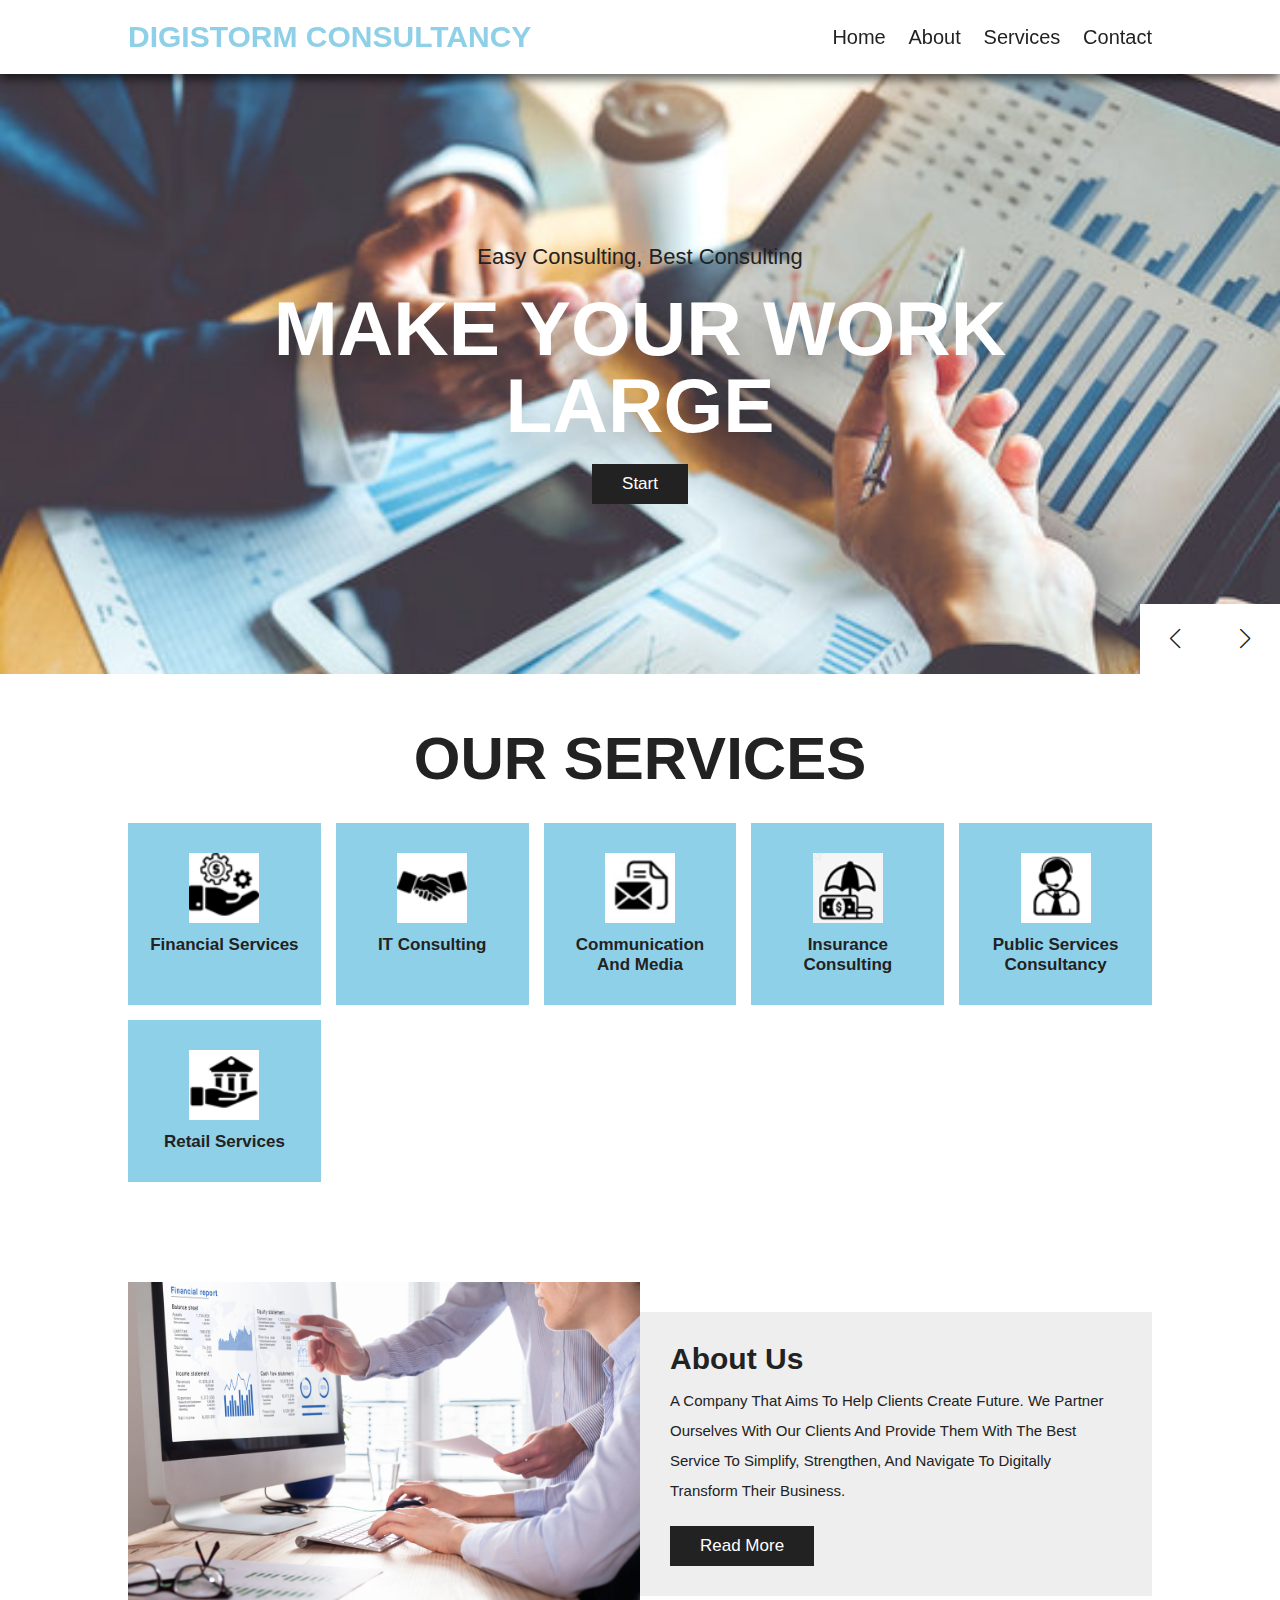
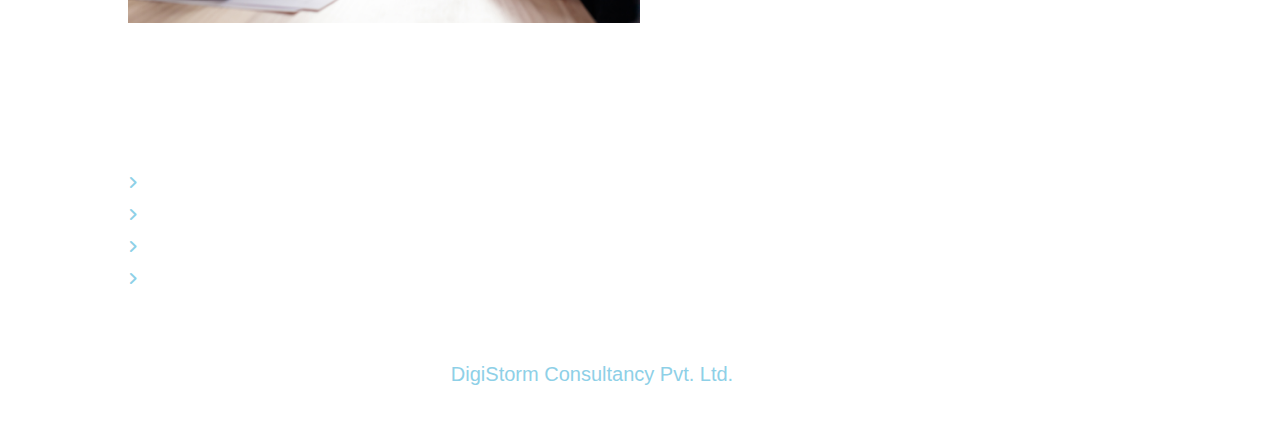
<file: index.html>
<!DOCTYPE html>
<html lang="en">
<head>
    <meta charset="UTF-8">
    <meta http-equiv="X-UA-Compatible" content="IE=edge">
    <meta name="viewport" content="width=device-width, initial-scale=1.0">

   <!-- Swiper css link -->
   <link rel="stylesheet" href="https://cdn.jsdelivr.net/npm/swiper@8/swiper-bundle.min.css" />
    
   <link rel="icon" type="image/png" sizes="16x16" href="favicon-16x16.png">
   <link rel="icon" type="image/png" sizes="32x32" href="favicon-32x32.png">
   
   <!-- Font Awesome cdn link -->
   <link rel="stylesheet" href="https://cdnjs.cloudflare.com/ajax/libs/font-awesome/6.2.1/css/all.min.css">
   <!-- custom css link -->
   <link rel="stylesheet" href="style.css">
    
    <title>DIGISTORM CONSULTANCY</title>
</head>
<body>

<!-- Header section starts -->

<section class="header">
    <a href="index.html" class="logo">DIGISTORM CONSULTANCY</a>

    <nav class="navbar">
        <a href="index.html">Home</a>
        <a href="about.html">About</a>
        <a href="services.html">Services</a>
        <a href="contact.html">Contact</a>
    </nav>

    <div id="menu-btn" class="fas fa-bars"></div>
</section>

<!-- Header section ends -->

<!-- Home Section Starts -->

<section class="home">

    <div class="swiper home-slider">

        <div class="swiper-wrapper">

            <div class="swiper-slide slide" style="background: url(headerhome.jpg) no-repeat">
                <div class="content">
                    <span>Easy Consulting, Best Consulting</span>
                    <h3>Make your work large</h3>
                    <a href="services.html" class="btn">Start</a>
                </div>
            </div>

            <div class="swiper-slide slide" style="background: url(aboutheader2.jpg\ .jpg) no-repeat">
                <div class="content">
                    <span>Good Advices, Quality Advices</span>
                    <h3>A place to grow</h3>
                    <a href="services.html" class="btn">Start</a>
                </div>
            </div>

            <div class="swiper-slide slide" style="background: url(aboutheader.jpg) no-repeat">
                <div class="content">
                    <span>Start it, Build it</span>
                    <h3>Journey to develop </h3>
                    <a href="services.html" class="btn">Start</a>
                </div>
            </div>

        </div>

        <div class="swiper-button-next"></div>
        <div class="swiper-button-prev"></div>
    </div>
</section>
<!-- Home section ends -->

<!-- Services Section Starts -->

<section class="services">

    <h1 class="heading-title"> Our Services </h1>

    <div class="box-container">

        <div class="box">
            <img src="financialservices.png" alt="">
            <h3>Financial Services</h3>
        </div>

        <div class="box">
            <img src="consulting.png" alt="">
            <h3>IT Consulting</h3>
        </div>

        <div class="box">
            <img src="commmedia.png" alt="">
            <h3>Communication and Media</h3>
        </div>

        <div class="box">
            <img src="insurance.png" alt="">
            <h3>Insurance Consulting</h3>
        </div>

        <div class="box">
            <img src="publicservices.png" alt="">
            <h3>Public Services Consultancy</h3>
        </div>

        <div class="box">
            <img src="retail.png" alt="">
            <h3>Retail Services</h3>
        </div>
    </div>
</section>
<!-- Services Section Ends -->

<!-- Home About Section Starts -->
<section class="home-about">

    <div class="image">
        <img src="Abouthome.jpg" alt="">
    </div>

    <div class="content">
        <h3>About Us</h3>
        <p>A company that aims to help clients create future. We partner 
           ourselves with our clients and provide them 
           with the best service to simplify, strengthen, and navigate 
           to digitally transform their business.</p>
        <a href="about.html" class="btn">Read More</a>
    </div>
</section>
<!-- Home About Section Ends -->


<!-- Footer section starts -->
<section class="footer">

    <div class="box-container">

        <div class="box">
            <h3>Quick links</h3>
            <a href="index.html"><i class="fas fa-angle-right"></i>Home</a>
            <a href="about.html"><i class="fas fa-angle-right"></i>About</a>
            <a href="services.html"><i class="fas fa-angle-right"></i>Services</a>
            <a href="contact.html"><i class="fas fa-angle-right"></i>Contact</a>
        </div>
    </div>

    <div class="credit">Created by <span>DigiStorm Consultancy Pvt. Ltd. </span> | All Rights Reserved |</div>
</section>
<!-- Footer section ends -->










<!-- Swiper JS Link -->
<script src="https://cdn.jsdelivr.net/npm/swiper@8/swiper-bundle.min.js"></script>

<!-- JQuery -->
<script src="script.js"></script>

</body>
</html>
</file>
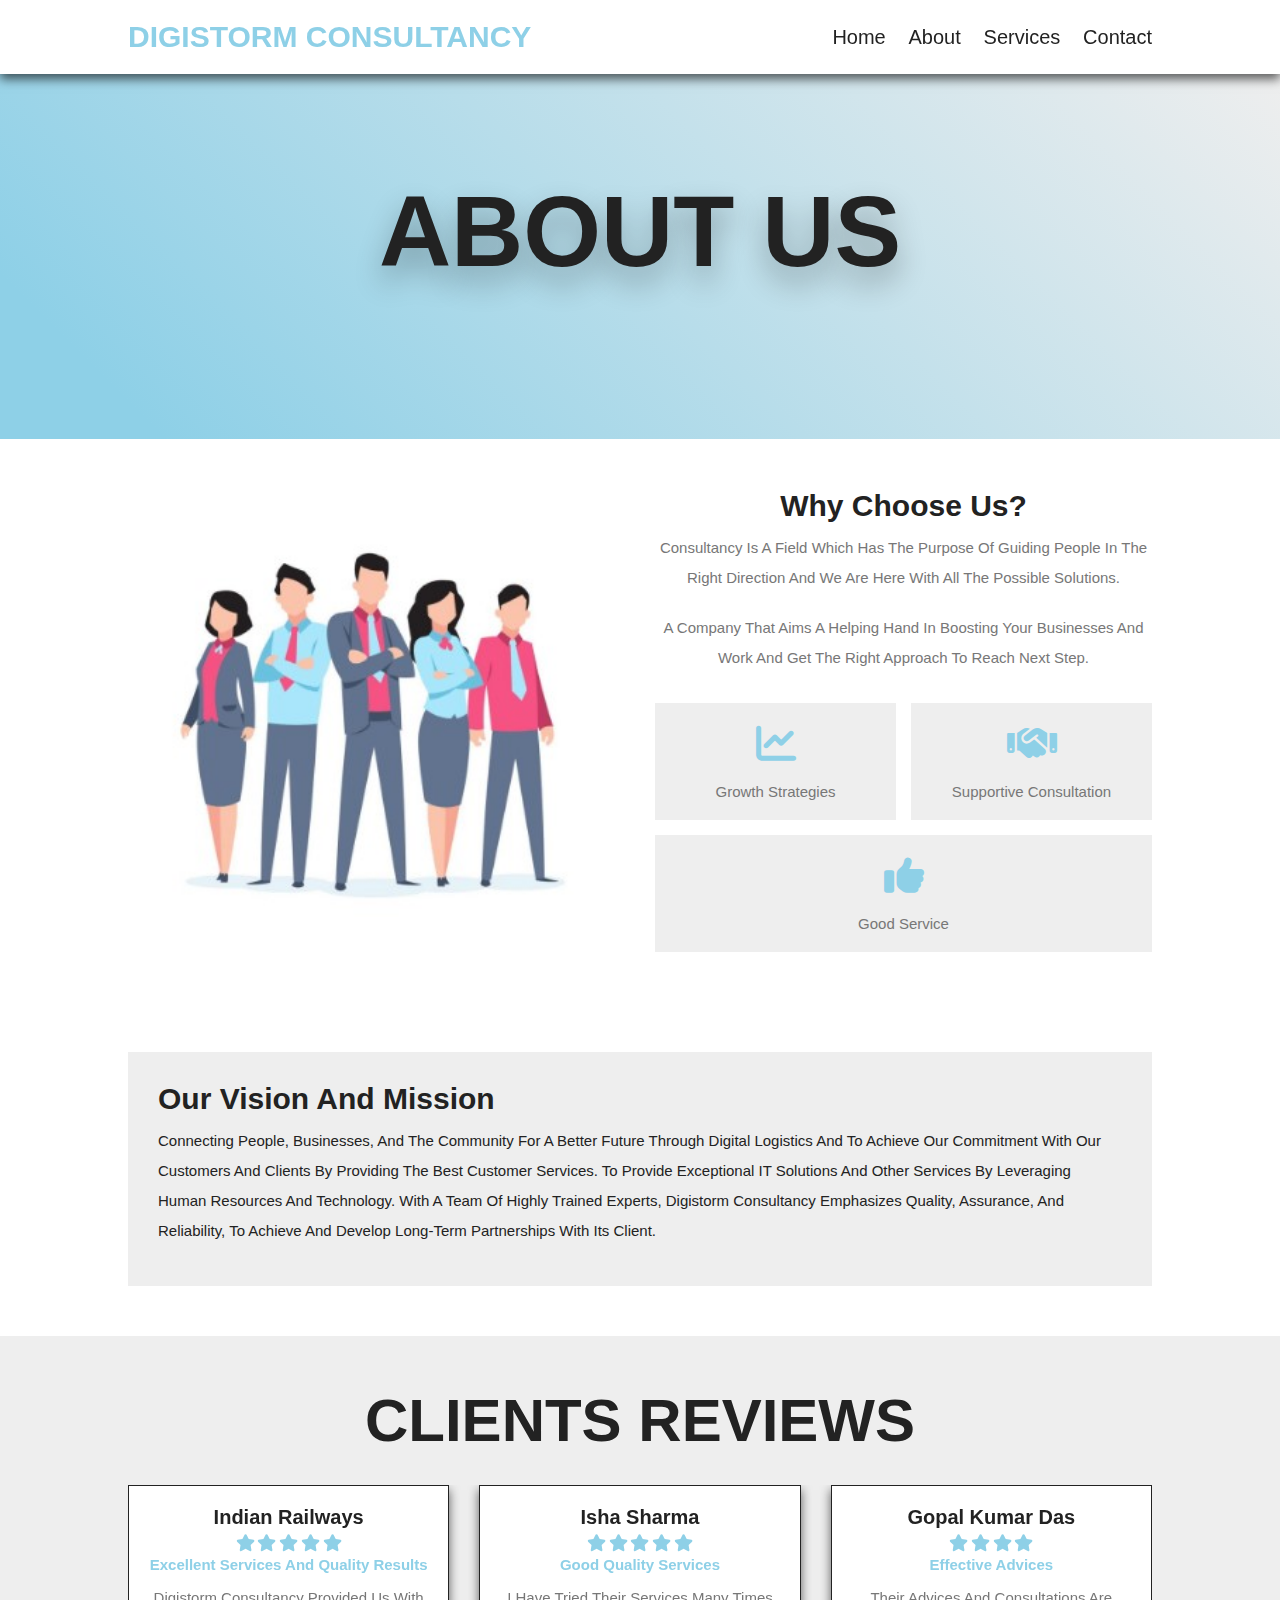
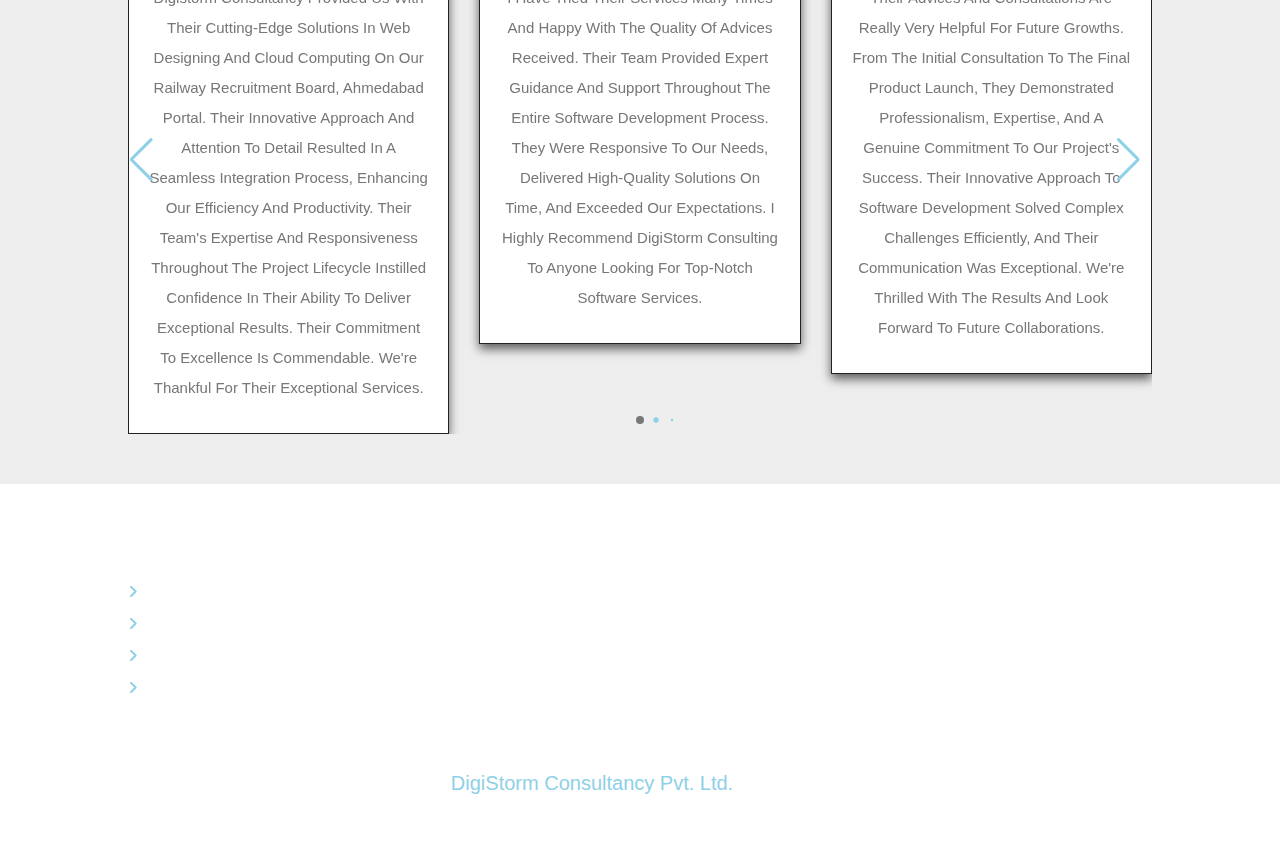
<file: about.html>
<!DOCTYPE html>
<html lang="en">
<head>
    <meta charset="UTF-8">
    <meta http-equiv="X-UA-Compatible" content="IE=edge">
    <meta name="viewport" content="width=device-width, initial-scale=1.0">

   <!-- Swiper css link -->
   <link rel="stylesheet" href="https://cdn.jsdelivr.net/npm/swiper@8/swiper-bundle.min.css" />
    

   <!-- Font Awesome cdn link -->
   <link rel="stylesheet" href="https://cdnjs.cloudflare.com/ajax/libs/font-awesome/6.2.1/css/all.min.css">
   <!-- custom css link -->
   <link rel="stylesheet" href="style.css">
    
    <title>DigiStorm Consultancy</title>
</head>
<body>

<!-- Header section starts -->
<section class="header">
    <a href="index.html" class="logo">DigiStorm Consultancy</a>

    <nav class="navbar">
        <a href="index.html">Home</a>
        <a href="about.html">About</a>
        <a href="services.html">Services</a>
        <a href="contact.html">Contact</a>
    </nav>

    <div id="menu-btn" class="fas fa-bars"></div>
</section>

<!-- Header section ends -->


<div class="heading">
    <h1>About Us</h1>
</div>

<section class="about">

    <div class="image">
        <img src="Aboutpage.jpg" alt="">
    </div>

    <div class="content">
        <h3>Why Choose Us?</h3>
        <p>Consultancy is a field which has the purpose of guiding people in the right direction and we are here 
        with all the possible solutions.</p>
        <p>A company that aims a helping hand in boosting your businesses and work and get the right approach 
        to reach next step.</p>
        <div class="icons-container">
            <div class="icons">
                <i class="fa fa-line-chart" aria-hidden="true"></i>
                <span>Growth Strategies</span>
            </div>
            <div class="icons">
                <i class="fas fa-handshake"></i>
                <span>Supportive Consultation</span>
            </div>
            <div class="icons">
                <i class="fa-solid fa-thumbs-up"></i>
                <span>Good Service</span>
            </div>
        </div>
    </div>
</section>


<!-- Vission and Mission Section -->
<section class="vision">
    
    <div class="content">
    <h3>Our Vision and Mission</h3>
    <p>Connecting people, businesses, and the community 
    for a better future through digital logistics and to 
    achieve our commitment with our customers and clients 
    by providing the best customer services. To provide exceptional 
    IT solutions and other services by leveraging human resources 
    and technology. With a team of highly trained experts, 
    Digistorm Consultancy emphasizes quality, assurance, and 
    reliability, to achieve and develop long-term partnerships with its client.</p>
</div>

</section>

<!-- Vission and Mission Section -->

<!-- Reviews Section Starts -->
<section class="reviews">

    <h1 class="heading-title"> Clients Reviews</h1>

    <div class="swiper reviews-slider">

        <div class="swiper-wrapper">

            <div class="swiper-slide slide">
                <h3>Indian Railways</h3>
                <div class="stars">
                    <i class="fas fa-star"></i>
                    <i class="fas fa-star"></i>
                    <i class="fas fa-star"></i>
                    <i class="fas fa-star"></i>
                    <i class="fas fa-star"></i>
                </div>                
                <span>Excellent Services and Quality results</span>
                <p>Digistorm Consultancy provided us with their cutting-edge 
                    solutions in web designing and cloud computing on our Railway Recruitment Board, 
                    Ahmedabad portal. Their innovative approach and attention 
                    to detail resulted in a seamless integration process, enhancing 
                    our efficiency and productivity. Their team's expertise and responsiveness throughout the project 
                    lifecycle instilled confidence in their ability to deliver exceptional results. Their commitment to excellence is commendable. 
                    We're thankful for their exceptional services.</p>
                
            </div>

            <div class="swiper-slide slide">
                <h3>Isha Sharma</h3>    
                <div class="stars">
                    <i class="fas fa-star"></i>
                    <i class="fas fa-star"></i>
                    <i class="fas fa-star"></i>
                    <i class="fas fa-star"></i>
                    <i class="fas fa-star"></i>
                </div>
                <span>Good quality services</span>
                <p>I have tried their services many times 
                and happy with the quality of advices received. 
                Their team provided expert guidance and support 
                throughout the entire software development process. They were responsive to our needs, 
                delivered high-quality solutions on time, and exceeded our expectations. 
                I highly recommend DigiStorm Consulting to anyone looking for top-notch software services.</p>
                            
            </div>

            <div class="swiper-slide slide">
                <h3>Gopal Kumar Das</h3>
                <div class="stars">
                    <i class="fas fa-star"></i>
                    <i class="fas fa-star"></i>
                    <i class="fas fa-star"></i>
                    <i class="fas fa-star"></i>
                </div>                
                <span>Effective advices</span>
                <p>Their advices and consultations are really very 
                helpful for future growths. From the initial consultation to the final product launch, 
                they demonstrated professionalism, expertise, and a genuine commitment to our project's success. 
                Their innovative approach to software development solved complex challenges efficiently, and their 
                communication was exceptional. We're thrilled with the results and look forward to future collaborations.</p>
                
            </div>

            <div class="swiper-slide slide">
                <h3>Radhika Shah</h3>
                <div class="stars">
                    <i class="fas fa-star"></i>
                    <i class="fas fa-star"></i>
                    <i class="fas fa-star"></i>
                    <i class="fas fa-star"></i>
                    <i class="fas fa-star"></i>
                </div>                
                <span>Good Customer Service</span>
                <p>Good service and consultations received and 
                very well management. Their attention to detail, technical prowess, and 
                dedication to understanding our unique needs were impressive. 
                The entire process was smooth and hassle-free, and we couldn't be 
                happier with the outcome. We wholeheartedly endorse DigiStorm Consulting for any software consulting needs</p>
                
            </div>

            <div class="swiper-slide slide">
                <h3>Anjali Verma</h3>
                <div class="stars">
                    <i class="fas fa-star"></i>
                    <i class="fas fa-star"></i>
                    <i class="fas fa-star"></i>
                    <i class="fas fa-star"></i>
                    <i class="fas fa-star"></i>
                </div>                
                <span>Very Supportive</span>
                <p>Tried their services many times and always a positive outcome.
                    The level of professionalism and expertise they demonstrated throughout 
                    the project was unparalleled. We're incredibly grateful for their contributions 
                    and highly recommend their services to others.
                </p>
                
            </div>

            <div class="swiper-slide slide">
                <h3>Parth Patel</h3>    
                <div class="stars">
                    <i class="fas fa-star"></i>
                    <i class="fas fa-star"></i>
                    <i class="fas fa-star"></i>
                    <i class="fas fa-star"></i>
                </div>                
                <span>Qualtiy advices received and good customer service</span>
                <p>I highly recommend their services for good and qualtiy consulting on many topics.
                    Their team not only helped us build a robust software platform but also provided invaluable 
                    strategic guidance that propelled our growth. They truly invested in our success, going above 
                    and beyond to ensure our satisfaction. With DigiStorm Consulting, you're gaining a trusted partner in your journey.
                </p>
                
            </div>

        </div>
        <div class="swiper-pagination"></div>
        <div class="swiper-button-next"></div>
        <div class="swiper-button-prev"></div>
    </div>
</section>

<!-- Reviews Section Ends -->



<!-- Footer section starts -->
<section class="footer">

    <div class="box-container">

        <div class="box">
            <h3>Quick links</h3>
            <a href="index.html"><i class="fas fa-angle-right"></i>Home</a>
            <a href="about.html"><i class="fas fa-angle-right"></i>About</a>
            <a href="services.html"><i class="fas fa-angle-right"></i>Services</a>
            <a href="contact.html"><i class="fas fa-angle-right"></i>Contact</a>
        </div>
    </div>

    <div class="credit">Created by <span>DigiStorm Consultancy Pvt. Ltd. </span> | All Rights Reserved |</div>
</section>
<!-- Footer section ends -->





<!-- Swiper JS Link -->
<script src="https://cdn.jsdelivr.net/npm/swiper@8/swiper-bundle.min.js"></script>

<!-- JQuery -->
<script src="script.js"></script>

</body>
</html>
</file>
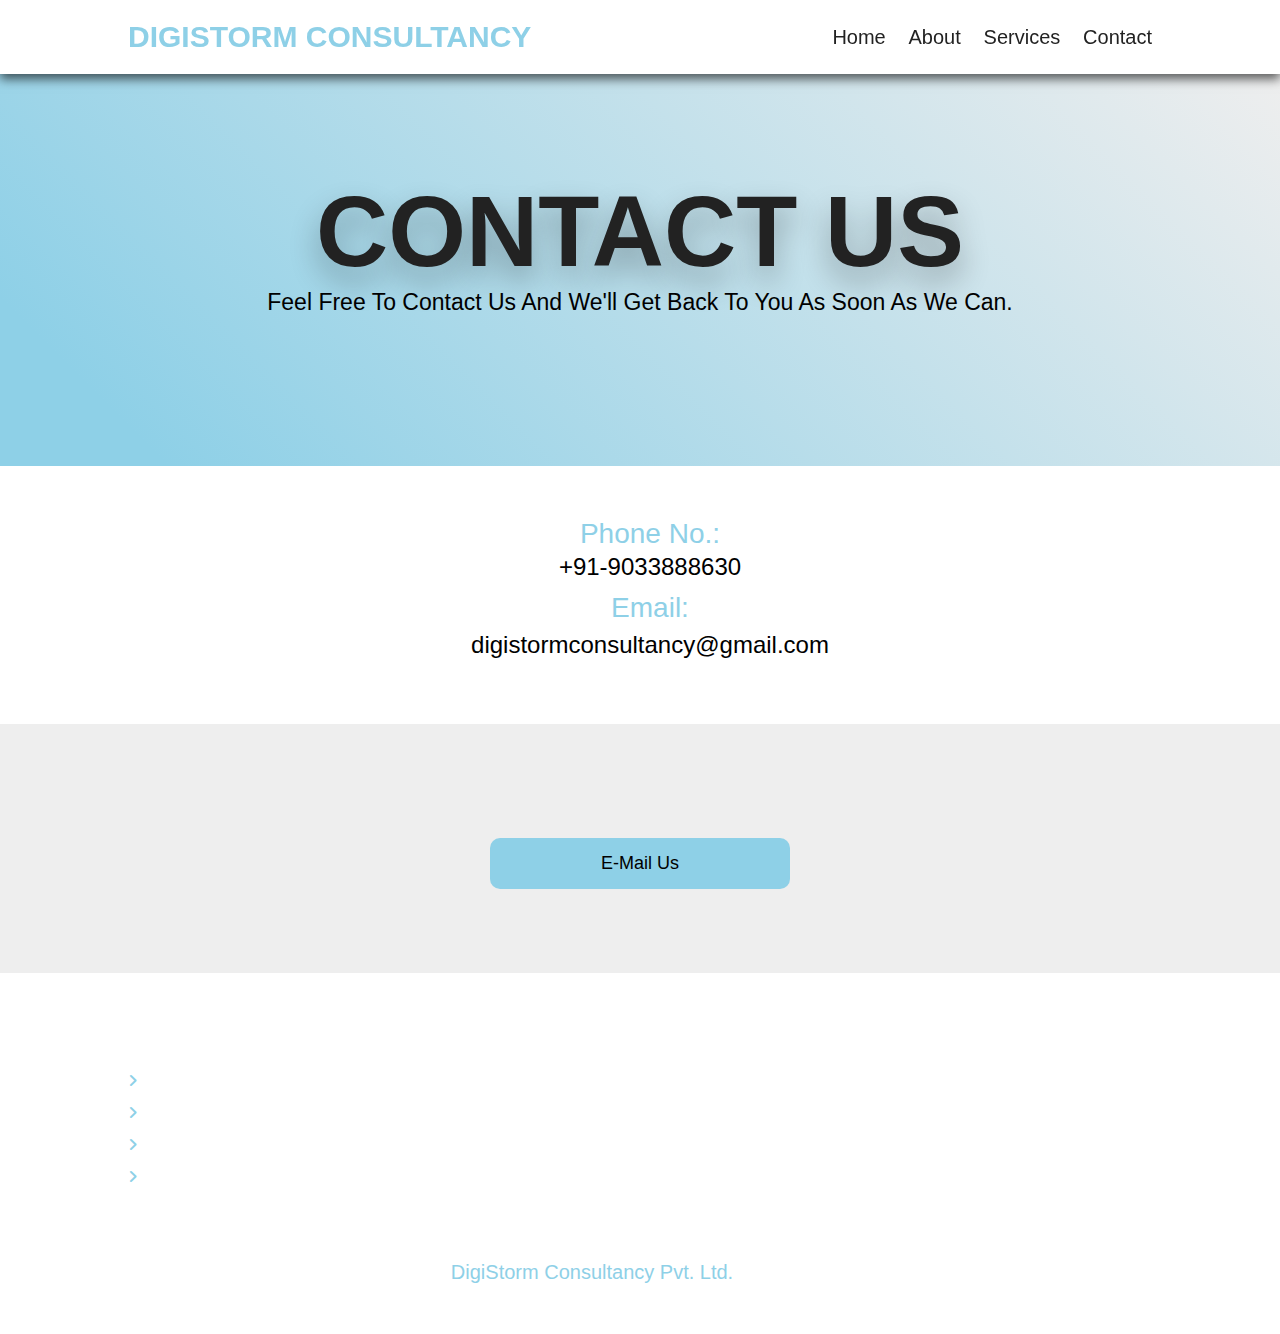
<file: contact.html>
<!DOCTYPE html>
<html lang="en">
<head>
    <meta charset="UTF-8">
    <meta http-equiv="X-UA-Compatible" content="IE=edge">
    <meta name="viewport" content="width=device-width, initial-scale=1.0">

   <!-- Swiper css link -->
   <link rel="stylesheet" href="https://cdn.jsdelivr.net/npm/swiper@8/swiper-bundle.min.css" />
    
   <link rel="icon" type="image/x-icon" href="">
   <!-- Font Awesome cdn link -->
   <link rel="stylesheet" href="https://cdnjs.cloudflare.com/ajax/libs/font-awesome/6.2.1/css/all.min.css">
   <!-- custom css link -->
   <link rel="stylesheet" href="style.css">
    
    <title>DigiStorm Consultancy</title>
</head>
<body>
    
<!-- Header section starts -->

<section class="header">
    <a href="index.html" class="logo">DigiStorm Consultancy</a>

    <nav class="navbar">
        <a href="index.html">Home</a>
        <a href="about.html">About</a>
        <a href="services.html">Services</a>
        <a href="contact.html">Contact</a>
    </nav>

    <div id="menu-btn" class="fas fa-bars"></div>
</section>

<!-- Header section ends -->


<div class="heading">
    <h1>Contact Us</h1>
    <h5>Feel free to contact us and we'll get back to you as soon as we can.</h5>
</div>

<section class="Contact">
    
    <div class="Container">
        <div class="contactInfo">
            <div class="Box">
                <div class="text">
                    <h3>Phone No.:</h3>
                    <p>+91-9033888630</p>
                </div>
            </div>

            <div class="Box">
                <div class="text">
                    <h3>Email:</h3>
                    <p>digistormconsultancy@gmail.com</p>
                </div>
            </div>
        </div>

</section>
    


<!-- Contacts Starts -->
    <div class="container">
        <form action="mailto:digistormconsultancy@gmail.com" method="POST">
            <!-- <label for="name">Name: </label>
            <input type="text" name="name" id="name">
            <label for="email">Email: </label>
            <input type="email" name="email" id="email">
            <label for="subject">Subject: </label>
            <input type="text" name="subject" id="subject">
            <label for="message">Message </label>
            <textarea name="message" cols="30" rows="8"></textarea> -->
           <!-- <a a href="mailto:someone@example.com"></a>  -->
            <input  type="submit" value="E-mail us", class="email-btn">
        </form>

    </div>
<!-- Contacts Ends -->




<!-- Footer section starts -->
<section class="footer">

    <div class="box-container">

        <div class="box">
            <h3>Quick links</h3>
            <a href="index.html"><i class="fas fa-angle-right"></i>Home</a>
            <a href="about.html"><i class="fas fa-angle-right"></i>About</a>
            <a href="services.html"><i class="fas fa-angle-right"></i>Services</a>
            <a href="contact.html"><i class="fas fa-angle-right"></i>Contact</a>
        </div>
    </div>

    <div class="credit">Created by <span>DigiStorm Consultancy Pvt. Ltd. </span> | All Rights Reserved |</div>
</section>
<!-- Footer section ends -->






<!-- Swiper JS Link -->
<script src="https://cdn.jsdelivr.net/npm/swiper@8/swiper-bundle.min.js"></script>

<!-- JQuery -->
<script src="script.js"></script>

</body>
</html>
</file>
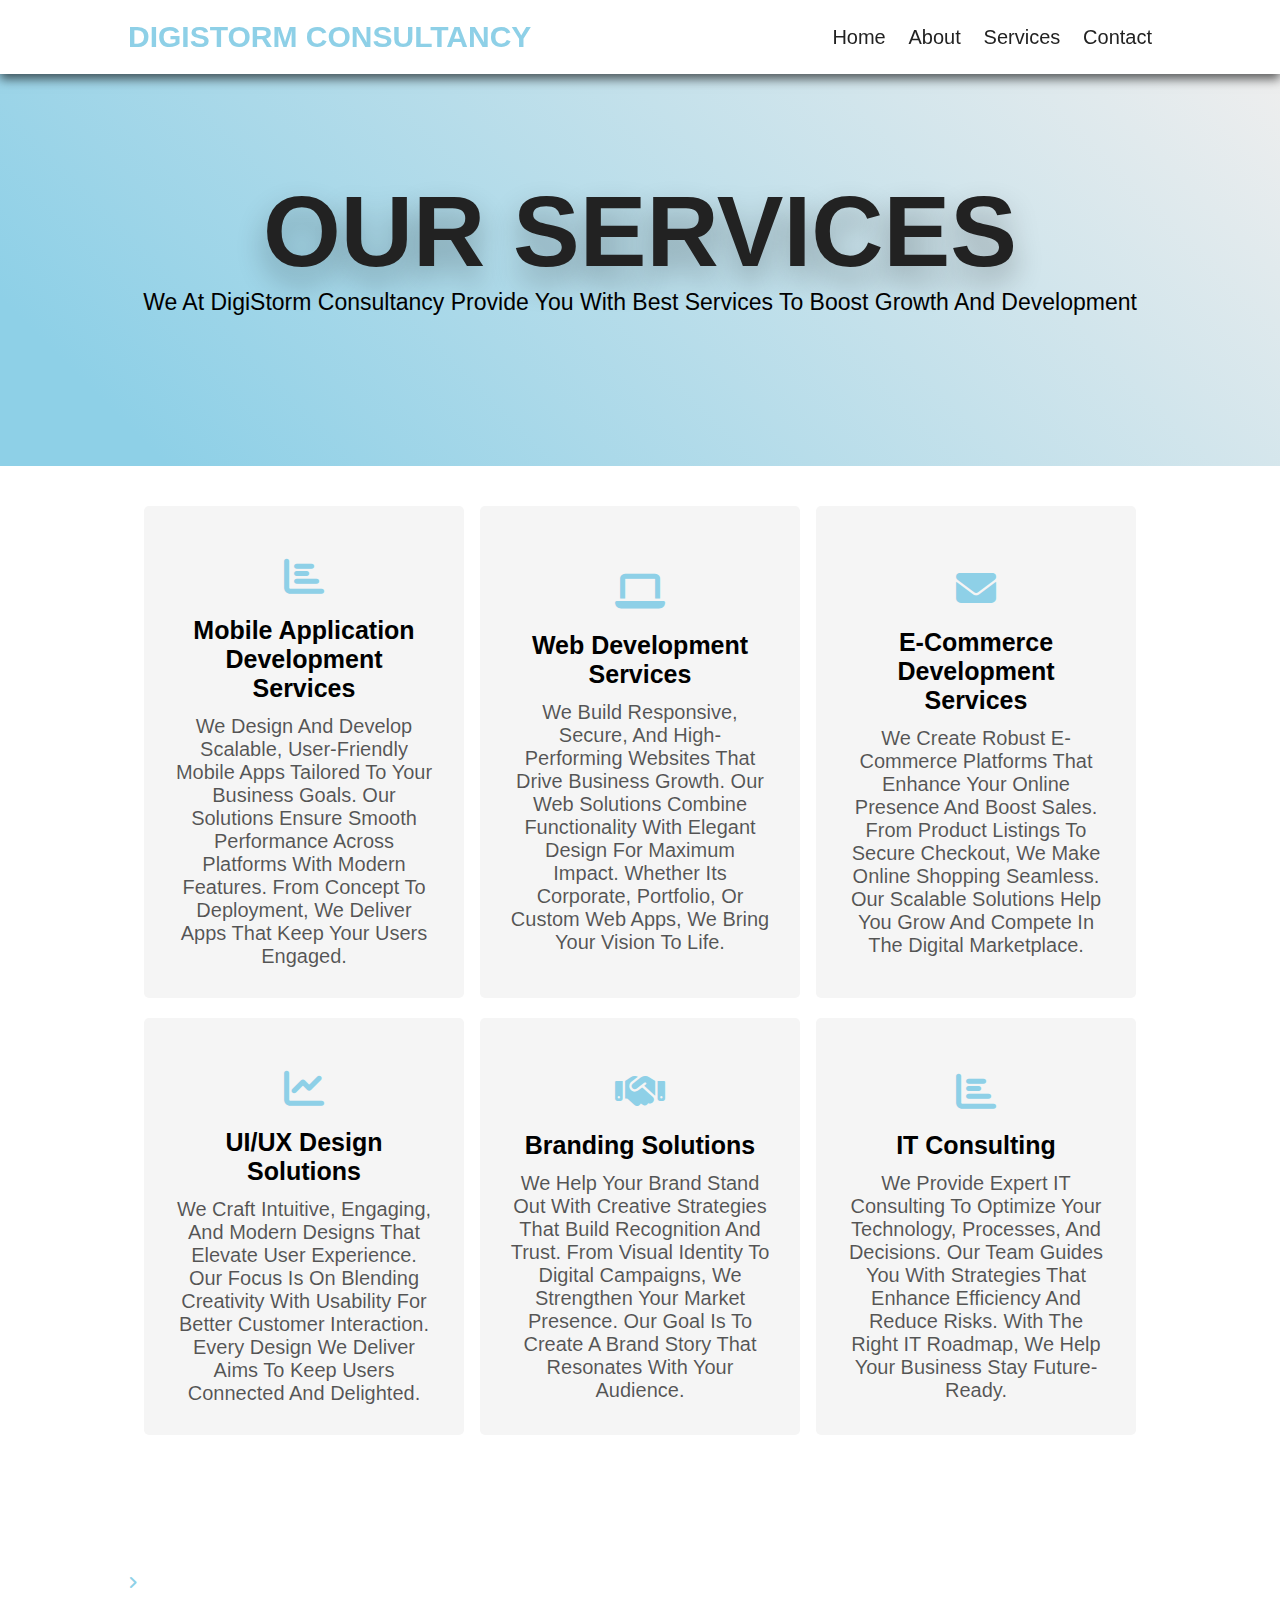
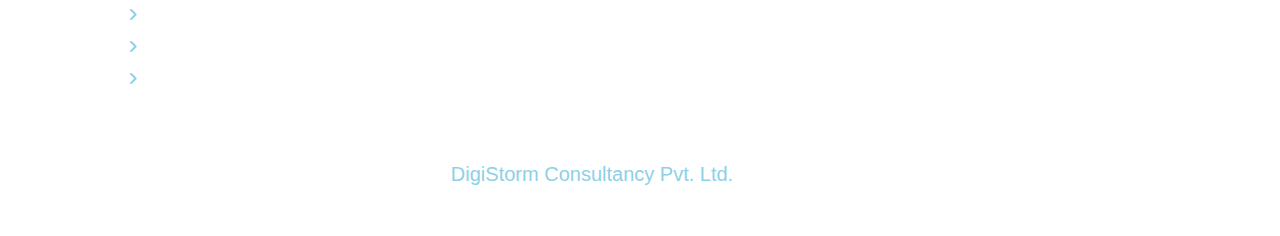
<file: services copy.html>
<!DOCTYPE html>
<html lang="en">
<head>
    <meta charset="UTF-8">
    <meta http-equiv="X-UA-Compatible" content="IE=edge">
    <meta name="viewport" content="width=device-width, initial-scale=1.0">

   <!-- Swiper css link -->
   <link rel="stylesheet" href="https://cdn.jsdelivr.net/npm/swiper@8/swiper-bundle.min.css" />
    

   <!-- Font Awesome cdn link -->
   <link rel="stylesheet" href="https://cdnjs.cloudflare.com/ajax/libs/font-awesome/6.2.1/css/all.min.css">
   <!-- custom css link -->
   <link rel="stylesheet" href="style.css">
    
    <title>DigiStorm Consultancy</title>
</head>
<body>

<!-- Header section starts -->

<section class="header">
    <a href="index.html" class="logo">DigiStorm Consultancy</a>

    <nav class="navbar">
        <a href="index.html">Home</a>
        <a href="about.html">About</a>
        <a href="services.html">Services</a>
        <a href="contact.html">Contact</a>
    </nav>

    <div id="menu-btn" class="fas fa-bars"></div>
</section>

<!-- Header section ends -->


<div class="heading">
    <h1>Our Services</h1>
    <h5>We at DigiStorm Consultancy provide you with best services to boost growth and development</h5>
</div>


<div class="wrapper">

        <div class="content-box">
            <div class="card">
                <i class="fa fa-bar-chart" aria-hidden="true"></i>
                <h2><b>Mobile Application Development Services</b></h2>
                <p>We design and develop scalable, user-friendly mobile apps tailored to your business goals. 
                Our solutions ensure smooth performance across platforms with modern features. 
                From concept to deployment, we deliver apps that keep your users engaged.</p>
            </div>
        
            <div class="card">
                <i class="fas fa-laptop"></i>
                <h2><b>Web Development Services</b></h2>
                <p>We build responsive, secure, and high-performing websites that drive business growth. 
                Our web solutions combine functionality with elegant design for maximum impact. 
                Whether its corporate, portfolio, or custom web apps, we bring your vision to life.</p>
            </div>
        
            <div class="card">
                <i class="fas fa-envelope"></i>
                <h2><b>E-Commerce Development Services</b></h2>
                <p>We create robust e-commerce platforms that enhance your online presence and boost sales. 
                From product listings to secure checkout, we make online shopping seamless. 
                Our scalable solutions help you grow and compete in the digital marketplace.</p>
            </div>
        
            <div class="card">
                <i class="fa fa-line-chart" aria-hidden="true"></i>
                <h2><b>UI/UX Design Solutions</b></h2>
                <p>We craft intuitive, engaging, and modern designs that elevate user experience. 
                Our focus is on blending creativity with usability for better customer interaction. 
                Every design we deliver aims to keep users connected and delighted.</p>
            </div>
        
            <div class="card">
                <i class="fas fa-handshake"></i>
                <h2><b>Branding Solutions</b></h2>
                <p>We help your brand stand out with creative strategies that build recognition and trust. 
                From visual identity to digital campaigns, we strengthen your market presence. 
                Our goal is to create a brand story that resonates with your audience.</p>
            </div>
        
            <div class="card">
                <i class="fa fa-bar-chart" aria-hidden="true"></i>
                <h2><b>IT Consulting</b></h2>
                <p>We provide expert IT consulting to optimize your technology, processes, and decisions. 
                Our team guides you with strategies that enhance efficiency and reduce risks. 
                With the right IT roadmap, we help your business stay future-ready.</p>
            </div>
        </div>    
</div>



<!-- Footer section starts -->
<section class="footer">

    <div class="box-container">

        <div class="box">
            <h3>Quick links</h3>
            <a href="index.html"><i class="fas fa-angle-right"></i>Home</a>
            <a href="about.html"><i class="fas fa-angle-right"></i>About</a>
            <a href="services.html"><i class="fas fa-angle-right"></i>Services</a>
            <a href="contact.html"><i class="fas fa-angle-right"></i>Contact</a>
        </div>
    </div>

    <div class="credit">Created by <span>DigiStorm Consultancy Pvt. Ltd. </span> | All Rights Reserved |</div>
</section>
<!-- Footer section ends -->





<!-- Swiper JS Link -->
<script src="https://cdn.jsdelivr.net/npm/swiper@8/swiper-bundle.min.js"></script>

<!-- JQuery -->
<script src="script.js"></script>

</body>
</html>
</file>
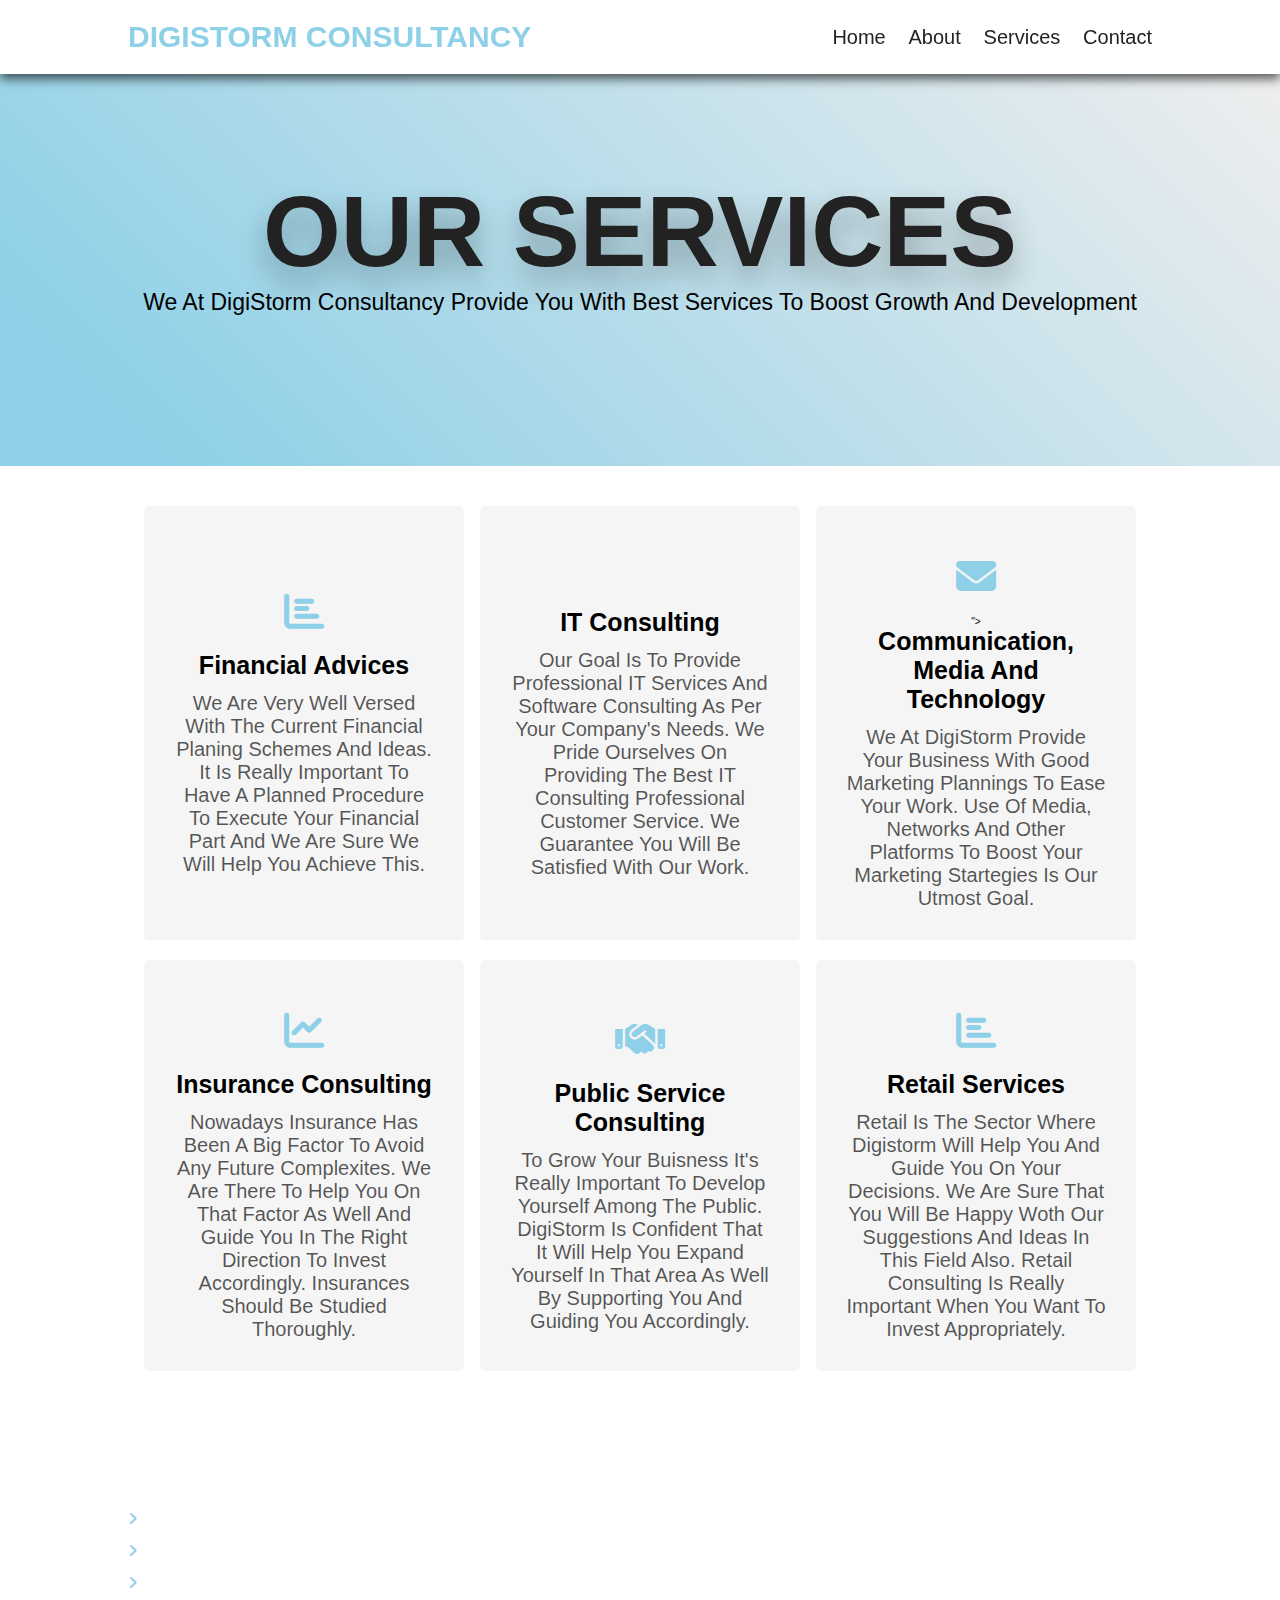
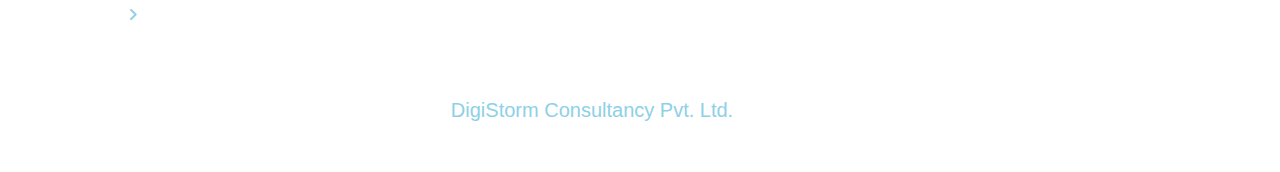
<file: services.html>
<!DOCTYPE html>
<html lang="en">
<head>
    <meta charset="UTF-8">
    <meta http-equiv="X-UA-Compatible" content="IE=edge">
    <meta name="viewport" content="width=device-width, initial-scale=1.0">

   <!-- Swiper css link -->
   <link rel="stylesheet" href="https://cdn.jsdelivr.net/npm/swiper@8/swiper-bundle.min.css" />
    

   <!-- Font Awesome cdn link -->
   <link rel="stylesheet" href="https://cdnjs.cloudflare.com/ajax/libs/font-awesome/6.2.1/css/all.min.css">
   <!-- custom css link -->
   <link rel="stylesheet" href="style.css">
    
    <title>DigiStorm Consultancy</title>
</head>
<body>

<!-- Header section starts -->

<section class="header">
    <a href="index.html" class="logo">DigiStorm Consultancy</a>

    <nav class="navbar">
        <a href="index.html">Home</a>
        <a href="about.html">About</a>
        <a href="services.html">Services</a>
        <a href="contact.html">Contact</a>
    </nav>

    <div id="menu-btn" class="fas fa-bars"></div>
</section>

<!-- Header section ends -->


<div class="heading">
    <h1>Our Services</h1>
    <h5>We at DigiStorm Consultancy provide you with best services to boost growth and development</h5>
</div>


<div class="wrapper">

    <div class="content-box">
        <div class="card">
            <i class="fa fa-bar-chart" aria-hidden="true"></i>
            <h2><b>Financial Advices</b></h2>
            <p>We are very well versed with the current financial
                planing schemes and ideas. It is really important
                to have a planned procedure to execute your financial
                part and we are sure we will help you achieve this.</p>
        </div>

        <div class="card">
            <i class="bx bx-laptop bx-md"></i>
            <h2><b>IT Consulting</b></h2>
            <p>Our goal is to provide professional IT services 
                and software consulting as per your company's needs. 
                We pride ourselves on providing the best IT consulting 
                professional customer service. We guarantee you will be 
                satisfied with our work.</p>
        </div>

        <div class="card">
            <i class="fas fa-envelope"></i>"></i>
            <h2><b>Communication, Media and Technology</b></h2>
            <p> We at DigiStorm provide your business with 
                good marketing plannings to ease your work. 
                Use of media, networks and other platforms 
                to boost your marketing startegies is our utmost goal.</p>
        </div>

        <div class="card">
            <i class="fa fa-line-chart" aria-hidden="true"></i>
            <h2><b>Insurance Consulting</b></h2>
            <p>Nowadays insurance has been a big factor to avoid
                any future complexites. We are there to help you on 
                that factor as well and guide you in the right 
                direction to invest accordingly. Insurances should be 
                studied thoroughly.</p>
        </div>

        <div class="card">
            <i class="fas fa-handshake"></i>
            <h2><b>Public Service Consulting</b></h2>
            <p>To grow your buisness it's really important to 
                develop yourself among the public. DigiStorm is 
                confident that it will help you expand yourself 
                in that area as well by supporting you and 
                guiding you accordingly.</p>
        </div>

        <div class="card">
            <i class="fa fa-bar-chart" aria-hidden="true"></i>
            <h2><b>Retail Services</b></h2>
            <p>Retail is the sector where Digistorm will 
                help you and guide you on your decisions. 
                We are sure that you will be happy woth our 
                suggestions and ideas in this field also. 
                Retail consulting is really important when 
                you want to invest appropriately.</p>
        </div>
    </div>
</div>



<!-- Footer section starts -->
<section class="footer">

    <div class="box-container">

        <div class="box">
            <h3>Quick links</h3>
            <a href="index.html"><i class="fas fa-angle-right"></i>Home</a>
            <a href="about.html"><i class="fas fa-angle-right"></i>About</a>
            <a href="services.html"><i class="fas fa-angle-right"></i>Services</a>
            <a href="contact.html"><i class="fas fa-angle-right"></i>Contact</a>
        </div>
    </div>

    <div class="credit">Created by <span>DigiStorm Consultancy Pvt. Ltd. </span> | All Rights Reserved |</div>
</section>
<!-- Footer section ends -->





<!-- Swiper JS Link -->
<script src="https://cdn.jsdelivr.net/npm/swiper@8/swiper-bundle.min.js"></script>

<!-- JQuery -->
<script src="script.js"></script>

</body>
</html>
</file>
<file: style.css>
@import url("https://fonts.googleapis.com/css?family=Besley:ital,wght@0,400;1,400;1,500&display=swap");



:root{
    --main:rgb(142, 208, 231);
    --black:#222;
    --white:#fff;
    --light-black:#777;
    --light-white:#fff9;
    --dark-bg:rgba(0,0,0,.7);
    --light-bg:#eee;
    --border:.1rem solid var(--black);
    --box-shadow:0 .5rem 1rem rgba(0, 0, 0, 0.621);
    --text-shadow:0 1.5rem 3rem rgba(0,0,0,.3);
}


*{
    font-family: 'Poppins', sans-serif;
    margin: 0; padding: 0;
    box-sizing: border-box;
    outline: none; border: none;
    text-decoration: none;
    text-transform: capitalize;
}

html{
    font-size: 62.5%;
    overflow-x: hidden;
}

html::-webkit-scrollbar{
    width: 1rem;
}

html::-webkit-scrollbar-thumb{
    background: var(--main);
}

html::-webkit-scrollbar-track{
    background: var(--white);
}

.heading-title{
    text-align: center;
    margin-bottom: 3rem;
    font-size: 6rem;
    text-transform: uppercase;
    color: var(--black);
}


section{
    padding: 5rem 10%;
}

@keyframes fadeIn{
    0%{
        transform: scale(0);
        opacity: 0;
    }
}

.heading{
    background: linear-gradient(45deg,
                                var(--main) 10%,
                                var(--light-bg) 100%);
    padding-top: 10rem;
    padding-bottom: 15rem;
    align-items: center;
    text-align: center;
    justify-content: center;
}

.heading h1{
    font-size: 10rem;
    text-transform: uppercase;
    color: var(--black);
    text-shadow: var(--text-shadow);
}

.heading h5{
    text-align: center;
    font-size: 23px;
    font-weight: 300;
}

.btn{
    display: inline-block;
    background: var(--black);
    margin-top: 1rem;
    color: var(--white);
    font-size: 1.7rem;
    padding: 1rem 3rem;
    cursor: pointer;
}

.btn:hover{
    background-color: var(--main);
    color: var(--black);
    letter-spacing: 2px;
}
/* Header starts */

.header{
    position: sticky;
    top: 0; left: 0; right: 0;
    z-index: 1000;
    background-color: var(--white);
    display: flex;
    padding-top: 2rem;
    padding-bottom: 2rem;
    box-shadow: var(--box-shadow);
    align-items: center;
    justify-content: space-between;
}

.header .logo{
    font-size: 3rem;
    font-weight: bold;
    color: var(--main);
    text-transform: uppercase;
}

.header .navbar a{
    font-size: 2rem;
    margin-left: 2rem;
    color: var(--black);
}

.header .navbar a:hover{
    color: var(--black);
    background: var(--main);
    padding: 10px 25px;
    border-radius: 50px;
    transition: 0.5s;
}    

#menu-btn{
    font-size: 2.5rem;
    cursor: pointer;
    color: var(--black);
    display: none;
}

/* Header ends */


/* Home Page Starts */
/* Home section starts */

.home{
    padding: 0;
}

.home .slide{
    text-align: center;
    padding: 2rem;
    display: flex;
    align-items: center;
    justify-content: center;
    background-size: cover !important;
    background-position: center !important;
    min-height: 60rem;
}

.home .slide .content{
    width: 85rem;
    display: none;
}

.home .swiper-slide-active .content{
    display: inline-block;
}

.home .slide .content span{
    display: block;
    font-size: 2.2rem;
    color: var(--black);
    padding-bottom: 1rem;
    animation: fadeIn .2s linear backwards .2s;
}

.home .slide .content h3{
    font-size: 6vw;
    color: var(--white);
    text-transform: uppercase;
    line-height: 1;
    text-shadow: var(--text-shadow);
    padding: 1rem 0;
    animation: fadeIn .2s linear backwards .4s;
}

.home .slide .content .btn{
    animation: fadeIn .2s linear backwards .6s;
}

.home .swiper-button-next,
.home .swiper-button-prev{
    top: inherit;
    left: inherit;
    bottom: 0;
    right: 0;
    height: 7rem;
    width: 7rem;
    background: var(--white);
    color: var(--black);
}

.home .swiper-button-next:hover,
.home .swiper-button-prev:hover{
    background: var(--main);
    color: var(--white);
}

.home .swiper-button-next::after,
.home .swiper-button-prev::after{
    font-size: 2rem;
}

.home .swiper-button-prev{
    right: 7rem;
}
/* Home section ends */

/* Home Services section starts */

.services .box-container{
    display: grid;
    grid-template-columns: repeat(auto-fit, minmax(16rem, 1fr));
    gap: 1.5rem;
}

.services .box-container .box{
    padding: 3rem 2rem;
    text-align: center;
    background: var(--main);
    cursor: pointer;
}

.services .box-container .box:hover{
    background: var(--white);
}

.services .box-container .box img{
    height: 7rem;
}

.services .box-container .box h3{
    color: var(--black);
    font-size: 1.7rem;
    padding-top: 1rem;
}

/* Home Services section ends */


/* Home About Section Starts */
.home-about{
    display: flex;
    align-items: center;
    flex-wrap: wrap;
}

.home-about .image{
    flex: 1 1 41rem;
}

.home-about .image img{
    width: 100%;
}

.home-about .content{
    flex: 1 1 41rem;
    padding: 3rem;
    background: var(--light-bg);
}

.home-about .content h3{
    font-size: 3rem;
    color: var(--black);
}

.home-about .content p{
    font-size: 1.5rem;
    padding: 1rem 0;
    line-height: 2;
    color: var(--black);
}
/* Home About Section Ends */

/* Home Page Ends */


/* About Us Page Starts */
.about{
    display: flex;
    align-items: center;
    flex-wrap: wrap;
    gap: 3rem;
}

.about .image{
    flex: 1 1 41rem;
}
.about .image img{
    width: 100%;
}
.about .content{
    flex: 1 1 41rem;
    text-align: center;
}

.about .content h3{
    font-size: 3rem;
    color: var(--black);
}

.about .content p{
    font-size: 1.5rem;
    color: var(--light-black);
    line-height: 2;
    padding: 1rem 0;
}

.about .content .icons-container{
    margin-top: 2rem;
    display: flex;
    flex-wrap: wrap;
    gap: 1.5rem;
}

.about .content .icons-container .icons{
    background: var(--light-bg);
    padding: 2rem;
    flex: 1 1 16rem;
}

.about .content .icons-container .icons i{
    font-size: 4rem;
    margin-bottom: 2rem;
    color: var(--main);
}

.about .content .icons-container .icons span{
    font-size: 1.5rem;
    color: var(--light-black);
    display: block;
}



.vision .content{
    flex: 1 1 41rem;
    padding: 3rem;
    background: var(--light-bg);
}

.vision .content h3{
    font-size: 3rem;
    color: var(--black);
}

.vision .content p{
    font-size: 1.5rem;
    padding: 1rem 0;
    line-height: 2;
    color: var(--black);
}
 
.reviews{
    background: var(--light-bg);
}

.reviews .slide{
    padding: 2rem;
    border: var(--border);
    background: var(--white);
    text-align: center;
    box-shadow: var(--box-shadow);
    user-select: none;
}

.reviews .slide .stars{
    padding-bottom: .5rem;
    padding-top: .5rem;
}

.reviews .slide .stars i{
    font-size: 1.7rem;
    color: var(--main);
}

.reviews .slide p{
    font-size: 1.5rem;
    color: var(--light-black);
    line-height: 2;
    padding: 1rem 0;
}
.email-btn{
    width: 30rem;
    border-radius: 10px;
}
.reviews .slide h3{
    font-size: 2rem;
    color:  var(--black);
}

.reviews .slide span{
    font-size: 1.5rem;
    font-weight: 600;
    color: var(--main);
}
.swiper-pagination-bullet{
    background-color: var(--main);
    opacity: 1;
}
.swiper-pagination-bullet-active{
    background-color: var(--light-black);
}

.reviews .swiper-button-next,
.reviews .swiper-button-prev{
    top: 20;
    left: inherit;
    bottom: 0;
    color: var(--main);
}

/* About Us Page Ends */


/* Services Page Starts */
.wrapper{
    display: flex;
    justify-content: center;
    align-items: center;
    flex-direction: column;
}

.content-box{
    display: flex;
    justify-content: space-between;
    flex-wrap: wrap;
    width: 1000px;
    margin-top: 30px;
    margin-bottom: 3rem;
}

.card{
    min-height: 220px;
    width: 320px;
    background-color: whitesmoke;
    padding: 30px;
    border-radius: 5px;
    display: flex;
    justify-content: center;
    align-items: center;
    flex-direction: column;
    margin: 10px 4px;
    box-shadow: 0px 15px 30px var(--box-shadow);
    transition: 0.3s;
}

.card i{
    margin: 20px;
    color: var(--main);
    font-size: 4rem;
}

.card h2{
    margin-bottom: 12px;
    font-weight: 400;
    font-size: 25px;
    text-align: center;
}

.card p{
    color: rgba(0, 0, 0, 0.664);
    text-align: center;
    font-size: 20px;
}

.card:hover i,
.card:hover p{
    color: var(--black);
}

.card:hover h2{
    font-weight: 600;
}

.card:nth-child(1):hover,
.card:nth-child(2):hover,
.card:nth-child(3):hover,
.card:nth-child(4):hover,
.card:nth-child(5):hover,
.card:nth-child(6):hover {
    background: linear-gradient(45deg,
                                var(--main) 0%,
                                var(--light-bg) 100%);                           
}
/* Services Page Ends */





/* Contact Us page starts */

.Container{
    display: flex;
    align-items: center;
    justify-content: center;
}

.Container .contactInfo{
    width: 100;
    display: flex;
    flex-direction: column;
    text-align: center;
    align-items: center;
}

.Container .contactInfo .Box{
    position: relative;
    display: flex;
}

.Container .contactInfo .Box .text{
    display: flex;
    margin-left: 20px;
    font-size: 20px;
    flex-direction: column;
    font-weight: 300;
}

.Container .contactInfo .Box .text h3{
    font-weight: 500;
    color: var(--main);
    font-size: 28px;
    margin-top: 1%;
    margin-bottom: 1%;
}

.Container .contactInfo .Box .text p{
    font-weight: 300;
    font-size: 24px;
    text-transform: lowercase;
    text-align: center;
    justify-content: center;
    margin-top: 1%;
    margin-bottom: 4%;
}


.container{
    max-width: 100%;
    margin: 0 auto;
    padding: 5%;
    background: var(--light-bg);
}

.container h1,p{
    font-size: 25px;
}


form{
    max-width: 500px;
    margin: 0 auto;
    text-align: left;
    padding: 20px 0;
}
 
input, textarea, label{
    display: block;
    margin: 0 auto;
    width: 100%;
}

label{
    font-size: 16px;
    padding-top: 10px;
    padding-bottom: 5px;
}

input, textarea{
    background-color: transparent;
    border: 0;
    border-bottom: 2px solid #000;
}

input[type=submit] {
    background-color: var(--main);
    padding: 15px 0;
    font-size: 18px;
    border-bottom: none;
    margin-top: 30px;
    cursor: pointer;
    transition: all .3s ease;
}

input[type=submit]:hover{
    background: var(--black);
    color: var(--white);
}

input, textarea{
    font-size: 18px;
    padding: 10px;
}

input:focus,
textarea:focus{
    outline: 1px solid var(--black);
}

.container a{
    color: rgb(66, 151, 183);
    font-style: italic;
}

.container a:hover{
    color: var(--light-black);
}

/* Contact us page ends */



/* Footer starts */
.footer{
    background: url(footer.jpg) no-repeat;
    background-size: cover;
    background-position: center;
    background-attachment: fixed;
}

.footer .box-container{
    display: grid;
    grid-template-columns: repeat(auto-fit, minmax(25rem, 1fr));
    gap: 3rem;
}

.footer .box-container .box h3{
    color: var(--white);
    font-size: 2.5rem;
    padding-bottom: 2rem;
}

.footer .box-container .box a{
    color: var(--light-white);
    font-size: 1.5rem;
    padding-bottom: 1.5rem;
    display: block;
}

.footer .box-container .box a i{
    color: var(--main);
    padding-right: .5rem;
    transition: .2s linear;
}

.footer .box-container .box a:hover i{
    padding-right: 2rem;
}

.footer .credit{
    text-align: center;
    padding-top: 3rem;
    margin-top: 3rem;
    border-top: .1rem solid var(--light-white);
    font-size: 2rem;
    color: var(--white);
}

.footer .credit span{
    color: var(--main);
}
/* Footer ends */












/* Media Queries */

/* Header starts */

@media (max-width:1200px){
    section{
        padding: 3rem 5%;
    }

}

@media (max-width:991px){

    html{ 
        font-size: 55%;
    }

    section{
        padding: 3rem 2rem;
    }

    .home .slide .content h3{
        font-size: 10vw;
    }
    
    .wrapper{
        padding: 25px;
    }
    .wrapper h1{
        font-size: 2.5em;
        font-weight: 600;
    }
    .content-box{
        flex-direction: column;
        width: 100%;
    }
    .card{
        min-height: 200px;
        margin: 10px auto;
    }
}


@media (max-width:768px){

    #menu-btn{
        display: inline-block;
        transition: .2s linear; 
    }

    #menu-btn.fa-times{
        transform: rotate(180deg);
    }

    .header .navbar{
        position: absolute;
        display: block;
        top: 99%; left: 0; right: 0;
        background-color: var(--white);
        border-top: var(--border);
        padding: 2rem;
        transition: .2s linear;
        clip-path: polygon(0 0, 100% 0, 100% 0, 0 0);   
    }

    .header .navbar.active{
        clip-path: polygon(0 0, 100% 0, 100% 100%, 0 100%);
    }

    .header .navbar a{
        display: block;
        margin: 2rem;
        text-align: center;
    }

}


@media (max-width:450px){
    html{ 
        font-size: 50%;
    }
    .heading-title{
        font-size: 3.5rem;
    }
    .heading h1{
        font-size: 57px;
    }
}
</file>
